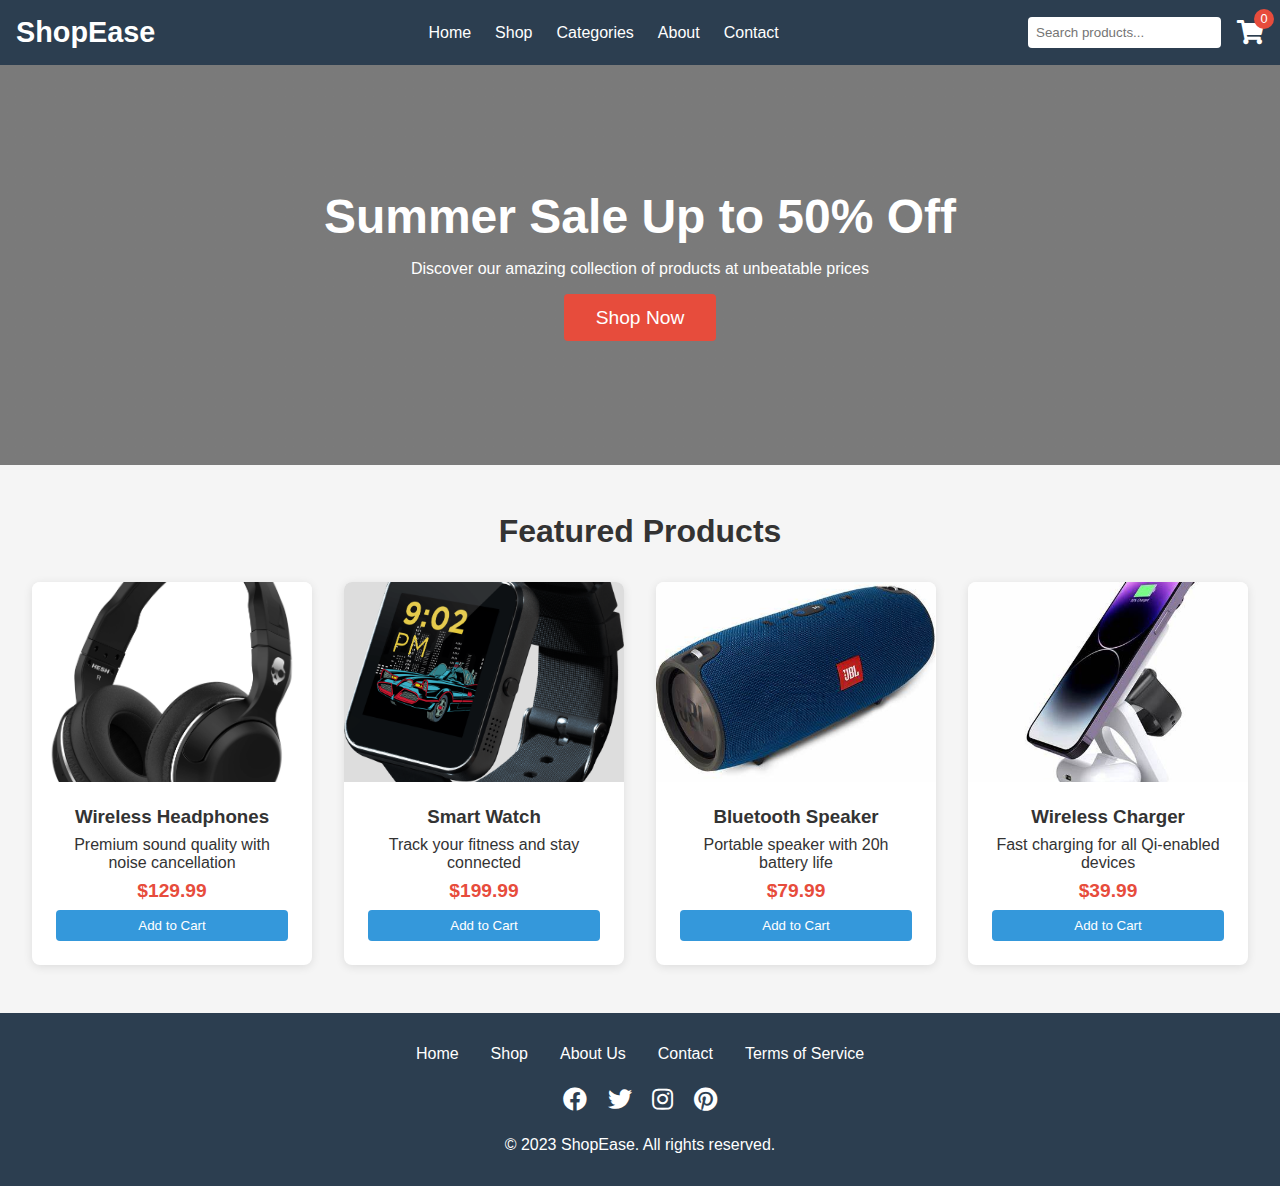
<file: index.html>
<!DOCTYPE html>
<html lang="en">

<head>
    <meta charset="UTF-8">
    <meta name="viewport" content="width=device-width, initial-scale=1.0">
    <title>ShopEase - Your Online Shopping Destination</title>
    <link rel="stylesheet" href="https://cdnjs.cloudflare.com/ajax/libs/font-awesome/5.15.3/css/all.min.css">
    <link rel="stylesheet" href="css/style.css">
</head>

<body>
    <header>
        <div class="logo">ShopEase</div>
        <nav>
            <ul>
                <li><a href="#">Home</a></li>
                <li><a href="#">Shop</a></li>
                <li><a href="#">Categories</a></li>
                <li><a href="#">About</a></li>
                <li><a href="#">Contact</a></li>
            </ul>
        </nav>
        <div class="search-cart">
            <input type="text" placeholder="Search products...">
            <div class="cart-icon" id="cart-icon">
                <i class="fas fa-shopping-cart"></i>
                <span class="cart-count" id="cart-count">0</span>
            </div>
        </div>
    </header>

    <section class="hero">
        <h1>Summer Sale Up to 50% Off</h1>
        <p>Discover our amazing collection of products at unbeatable prices</p>
        <button>Shop Now</button>
    </section>

    <section class="featured">
        <h2>Featured Products</h2>
        <div class="products" id="products">
            <!-- Products will be added dynamically with JavaScript -->
        </div>
    </section>

    <footer>
        <div class="footer-links">
            <a href="#">Home</a>
            <a href="#">Shop</a>
            <a href="#">About Us</a>
            <a href="#">Contact</a>
            <a href="#">Terms of Service</a>
        </div>

        <div class="social-icons">
            <i class="fab fa-facebook"></i>
            <i class="fab fa-twitter"></i>
            <i class="fab fa-instagram"></i>
            <i class="fab fa-pinterest"></i>
        </div>

        <p>&copy; 2023 ShopEase. All rights reserved.</p>
    </footer>

    <!-- Cart Modal -->
    <div class="modal" id="cart-modal">
        <div class="modal-content">
            <div class="modal-header">
                <h2>Your Shopping Cart</h2>
                <span class="close-modal" id="close-modal">&times;</span>
            </div>
            <div class="cart-items" id="cart-items">
                <!-- Cart items will be added dynamically -->
            </div>
            <div class="cart-total" id="cart-total">
                Total: $0.00
            </div>
            <button class="checkout-btn">Proceed to Checkout</button>
        </div>
    </div>

    <!-- Product Detail Modal -->
    <div class="modal" id="product-modal">
        <div class="modal-content">
            <div class="modal-header">
                <h2 id="modal-product-name"></h2>
                <span class="close-modal" id="close-product-modal">&times;</span>
            </div>
            <div class="product-detail-body">
                <div id="modal-product-image" class="modal-product-image"></div>
                <p id="modal-product-description"></p>
                <div class="price" id="modal-product-price"></div>
                <button class="buy-now-btn" id="buy-now-btn">Buy Now</button>

            </div>
        </div>
    </div>


    <script src="js/script.js"></script>
</body>

</html>
</file>
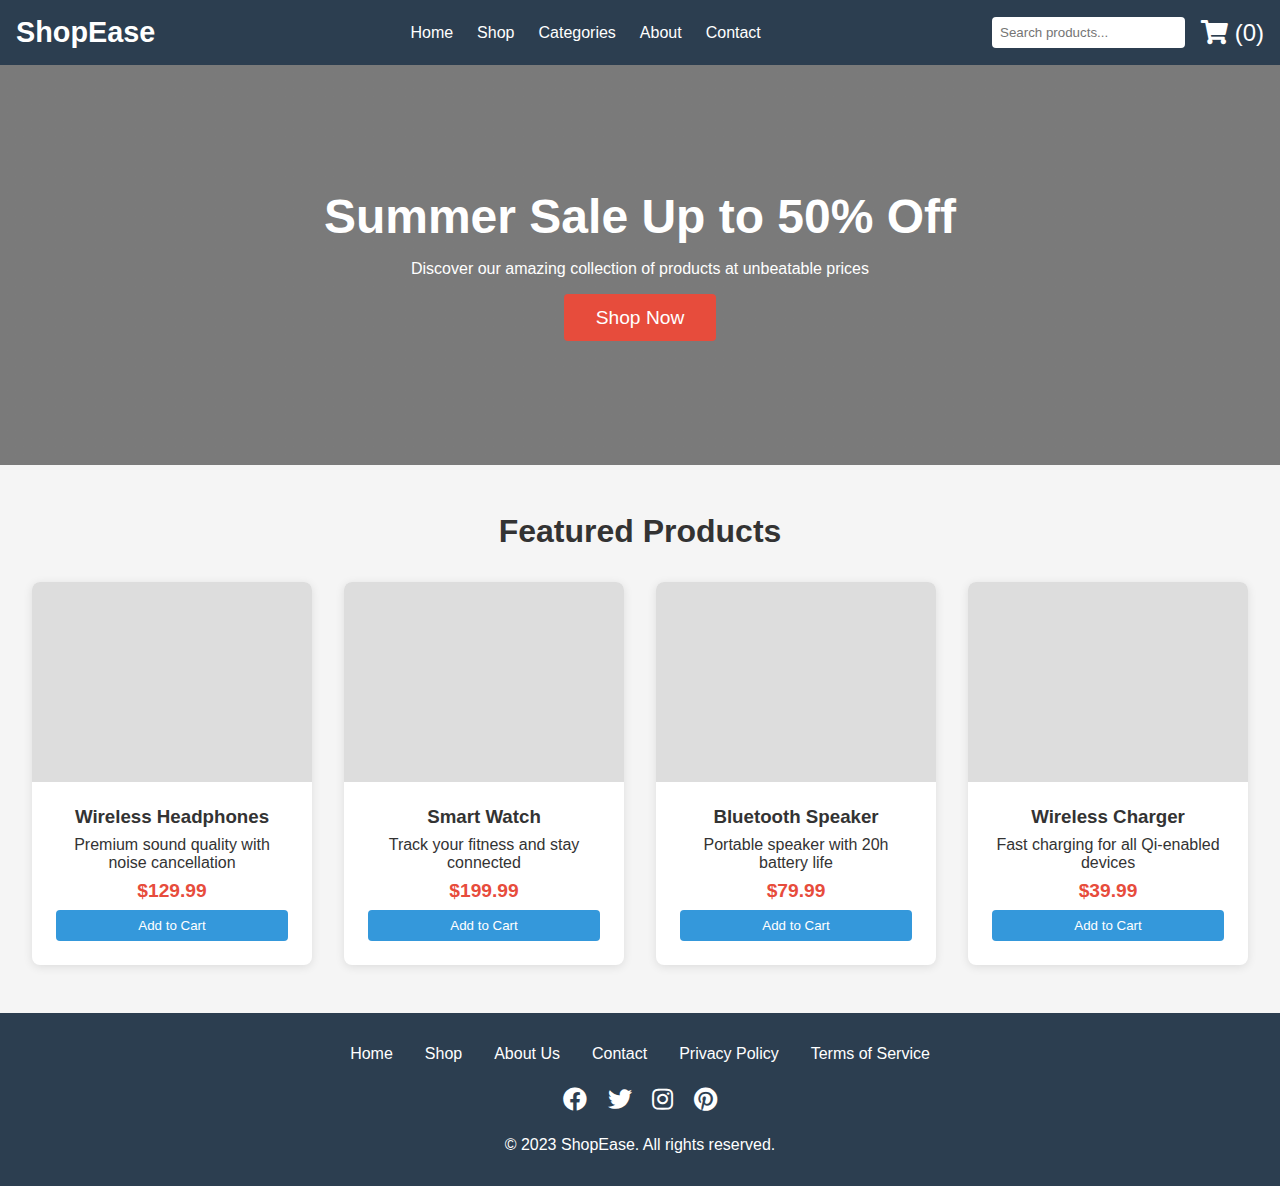
<file: new.html>
<!DOCTYPE html>
<html lang="en">
<head>
    <meta charset="UTF-8">
    <meta name="viewport" content="width=device-width, initial-scale=1.0">
    <title>ShopEase - Your Online Shopping Destination</title>
    <style>
        * {
            margin: 0;
            padding: 0;
            box-sizing: border-box;
            font-family: 'Arial', sans-serif;
        }
        
        body {
            background-color: #f5f5f5;
            color: #333;
        }
        
        header {
            background-color: #2c3e50;
            color: white;
            padding: 1rem;
            display: flex;
            justify-content: space-between;
            align-items: center;
        }
        
        .logo {
            font-size: 1.8rem;
            font-weight: bold;
        }
        
        nav ul {
            display: flex;
            list-style: none;
        }
        
        nav ul li {
            margin-left: 1.5rem;
        }
        
        nav ul li a {
            color: white;
            text-decoration: none;
        }
        
        .search-cart {
            display: flex;
            align-items: center;
        }
        
        .search-cart input {
            padding: 0.5rem;
            border: none;
            border-radius: 4px;
            margin-right: 1rem;
        }
        
        .cart-icon {
            font-size: 1.5rem;
            cursor: pointer;
        }
        
        .hero {
            background-image: linear-gradient(rgba(0,0,0,0.5), rgba(0,0,0,0.5)), url('https://via.placeholder.com/1200x400');
            background-size: cover;
            background-position: center;
            height: 400px;
            display: flex;
            flex-direction: column;
            justify-content: center;
            align-items: center;
            color: white;
            text-align: center;
            padding: 2rem;
        }
        
        .hero h1 {
            font-size: 3rem;
            margin-bottom: 1rem;
        }
        
        .hero button {
            background-color: #e74c3c;
            color: white;
            border: none;
            padding: 0.8rem 2rem;
            font-size: 1.2rem;
            border-radius: 4px;
            cursor: pointer;
            margin-top: 1rem;
        }
        
        .featured {
            padding: 3rem 1rem;
            text-align: center;
        }
        
        .featured h2 {
            margin-bottom: 2rem;
            font-size: 2rem;
        }
        
        .products {
            display: flex;
            flex-wrap: wrap;
            justify-content: center;
            gap: 2rem;
        }
        
        .product-card {
            background-color: white;
            border-radius: 8px;
            overflow: hidden;
            width: 280px;
            box-shadow: 0 2px 10px rgba(0,0,0,0.1);
        }
        
        .product-image {
            height: 200px;
            background-color: #ddd;
            background-size: cover;
            background-position: center;
        }
        
        .product-info {
            padding: 1.5rem;
        }
        
        .product-info h3 {
            margin-bottom: 0.5rem;
        }
        
        .price {
            font-weight: bold;
            color: #e74c3c;
            font-size: 1.2rem;
            margin: 0.5rem 0;
        }
        
        .add-to-cart {
            background-color: #3498db;
            color: white;
            border: none;
            padding: 0.5rem 1rem;
            border-radius: 4px;
            cursor: pointer;
            width: 100%;
        }
        
        footer {
            background-color: #2c3e50;
            color: white;
            padding: 2rem 1rem;
            text-align: center;
        }
        
        .footer-links {
            display: flex;
            justify-content: center;
            gap: 2rem;
            margin-bottom: 1.5rem;
        }
        
        .footer-links a {
            color: white;
            text-decoration: none;
        }
        
        .social-icons {
            margin-bottom: 1.5rem;
        }
        
        .social-icons i {
            font-size: 1.5rem;
            margin: 0 0.5rem;
            cursor: pointer;
        }
    </style>
    <link rel="stylesheet" href="https://cdnjs.cloudflare.com/ajax/libs/font-awesome/5.15.3/css/all.min.css">
</head>
<body>
    <header>
        <div class="logo">ShopEase</div>
        <nav>
            <ul>
                <li><a href="#">Home</a></li>
                <li><a href="#">Shop</a></li>
                <li><a href="#">Categories</a></li>
                <li><a href="#">About</a></li>
                <li><a href="#">Contact</a></li>
            </ul>
        </nav>
        <div class="search-cart">
            <input type="text" placeholder="Search products...">
            <div class="cart-icon">
                <i class="fas fa-shopping-cart"></i> (0)
            </div>
        </div>
    </header>
    
    <section class="hero">
        <h1>Summer Sale Up to 50% Off</h1>
        <p>Discover our amazing collection of products at unbeatable prices</p>
        <button>Shop Now</button>
    </section>
    
    <section class="featured">
        <h2>Featured Products</h2>
        <div class="products">
            <div class="product-card">
                <div class="product-image" style="background-image: url('https://via.placeholder.com/280x200')"></div>
                <div class="product-info">
                    <h3>Wireless Headphones</h3>
                    <p>Premium sound quality with noise cancellation</p>
                    <div class="price">$129.99</div>
                    <button class="add-to-cart">Add to Cart</button>
                </div>
            </div>
            
            <div class="product-card">
                <div class="product-image" style="background-image: url('https://via.placeholder.com/280x200')"></div>
                <div class="product-info">
                    <h3>Smart Watch</h3>
                    <p>Track your fitness and stay connected</p>
                    <div class="price">$199.99</div>
                    <button class="add-to-cart">Add to Cart</button>
                </div>
            </div>
            
            <div class="product-card">
                <div class="product-image" style="background-image: url('https://via.placeholder.com/280x200')"></div>
                <div class="product-info">
                    <h3>Bluetooth Speaker</h3>
                    <p>Portable speaker with 20h battery life</p>
                    <div class="price">$79.99</div>
                    <button class="add-to-cart">Add to Cart</button>
                </div>
            </div>
            
            <div class="product-card">
                <div class="product-image" style="background-image: url('https://via.placeholder.com/280x200')"></div>
                <div class="product-info">
                    <h3>Wireless Charger</h3>
                    <p>Fast charging for all Qi-enabled devices</p>
                    <div class="price">$39.99</div>
                    <button class="add-to-cart">Add to Cart</button>
                </div>
            </div>
        </div>
    </section>
    
    <footer>
        <div class="footer-links">
            <a href="#">Home</a>
            <a href="#">Shop</a>
            <a href="#">About Us</a>
            <a href="#">Contact</a>
            <a href="#">Privacy Policy</a>
            <a href="#">Terms of Service</a>
        </div>
        
        <div class="social-icons">
            <i class="fab fa-facebook"></i>
            <i class="fab fa-twitter"></i>
            <i class="fab fa-instagram"></i>
            <i class="fab fa-pinterest"></i>
        </div>
        
        <p>&copy; 2023 ShopEase. All rights reserved.</p>
    </footer>
</body>
</html>
</file>
<file: css/style.css>
* {
    margin: 0;
    padding: 0;
    box-sizing: border-box;
    font-family: 'Arial', sans-serif;
}

body {
    background-color: #f5f5f5;
    color: #333;
}

header {
    background-color: #2c3e50;
    color: white;
    padding: 1rem;
    display: flex;
    justify-content: space-between;
    align-items: center;
}

.logo {
    font-size: 1.8rem;
    font-weight: bold;
}

nav ul {
    display: flex;
    list-style: none;
}

nav ul li {
    margin-left: 1.5rem;
}

nav ul li a {
    color: white;
    text-decoration: none;
}

.search-cart {
    display: flex;
    align-items: center;
}

.search-cart input {
    padding: 0.5rem;
    border: none;
    border-radius: 4px;
    margin-right: 1rem;
}

.cart-icon {
    font-size: 1.5rem;
    cursor: pointer;
    position: relative;
}

.cart-count {
    position: absolute;
    top: -10px;
    right: -10px;
    background-color: #e74c3c;
    color: white;
    border-radius: 50%;
    width: 20px;
    height: 20px;
    display: flex;
    justify-content: center;
    align-items: center;
    font-size: 0.8rem;
}

.hero {
    background-image: linear-gradient(rgba(0,0,0,0.5), rgba(0,0,0,0.5)), url('https://via.placeholder.com/1200x400');
    background-size: cover;
    background-position: center;
    height: 400px;
    display: flex;
    flex-direction: column;
    justify-content: center;
    align-items: center;
    color: white;
    text-align: center;
    padding: 2rem;
}

.hero h1 {
    font-size: 3rem;
    margin-bottom: 1rem;
}

.hero button {
    background-color: #e74c3c;
    color: white;
    border: none;
    padding: 0.8rem 2rem;
    font-size: 1.2rem;
    border-radius: 4px;
    cursor: pointer;
    margin-top: 1rem;
}

.featured {
    padding: 3rem 1rem;
    text-align: center;
}

.featured h2 {
    margin-bottom: 2rem;
    font-size: 2rem;
}

.products {
    display: flex;
    flex-wrap: wrap;
    justify-content: center;
    gap: 2rem;
}

.product-card {
    background-color: white;
    border-radius: 8px;
    overflow: hidden;
    width: 280px;
    box-shadow: 0 2px 10px rgba(0,0,0,0.1);
    transition: transform 0.3s;
}

.product-card:hover {
    transform: translateY(-5px);
}

.product-image {
    height: 200px;
    background-color: #ddd;
    background-size: cover;
    background-position: center;
}

.product-info {
    padding: 1.5rem;
}

.product-info h3 {
    margin-bottom: 0.5rem;
}

.price {
    font-weight: bold;
    color: #e74c3c;
    font-size: 1.2rem;
    margin: 0.5rem 0;
}

.add-to-cart {
    background-color: #3498db;
    color: white;
    border: none;
    padding: 0.5rem 1rem;
    border-radius: 4px;
    cursor: pointer;
    width: 100%;
    transition: background-color 0.3s;
}

.add-to-cart:hover {
    background-color: #2980b9;
}

.added {
    background-color: #27ae60;
}

footer {
    background-color: #2c3e50;
    color: white;
    padding: 2rem 1rem;
    text-align: center;
}

.footer-links {
    display: flex;
    justify-content: center;
    gap: 2rem;
    margin-bottom: 1.5rem;
}

.footer-links a {
    color: white;
    text-decoration: none;
}

.social-icons {
    margin-bottom: 1.5rem;
}

.social-icons i {
    font-size: 1.5rem;
    margin: 0 0.5rem;
    cursor: pointer;
}

/* Cart Modal */
.modal {
    display: none;
    position: fixed;
    top: 0;
    left: 0;
    width: 100%;
    height: 100%;
    background-color: rgba(0,0,0,0.5);
    z-index: 100;
    justify-content: center;
    align-items: center;
}

.modal-content {
    background-color: white;
    padding: 2rem;
    border-radius: 8px;
    width: 80%;
    max-width: 600px;
    max-height: 80vh;
    overflow-y: auto;
}

.modal-header {
    display: flex;
    justify-content: space-between;
    align-items: center;
    margin-bottom: 1.5rem;
}

.close-modal {
    font-size: 1.5rem;
    cursor: pointer;
}

.cart-items {
    margin-bottom: 1.5rem;
}

.cart-item {
    display: flex;
    justify-content: space-between;
    align-items: center;
    padding: 1rem 0;
    border-bottom: 1px solid #eee;
}

.cart-item-info {
    display: flex;
    align-items: center;
}

.cart-item-image {
    width: 60px;
    height: 60px;
    background-size: cover;
    background-position: center;
    margin-right: 1rem;
}

.cart-item-quantity {
    display: flex;
    align-items: center;
}

.quantity-btn {
    background-color: #eee;
    border: none;
    width: 25px;
    height: 25px;
    border-radius: 4px;
    cursor: pointer;
}

.quantity {
    margin: 0 0.5rem;
}

.remove-item {
    color: #e74c3c;
    cursor: pointer;
    margin-left: 1rem;
}

.cart-total {
    font-weight: bold;
    font-size: 1.2rem;
    text-align: right;
    margin-top: 1rem;
}

.checkout-btn {
    background-color: #27ae60;
    color: white;
    border: none;
    padding: 0.8rem 1.5rem;
    border-radius: 4px;
    cursor: pointer;
    width: 100%;
    font-size: 1rem;
    margin-top: 1rem;
}

/* Product Detail Modal */
.product-detail-body {
    display: flex;
    flex-direction: column;
    gap: 1rem;
}

.modal-product-image {
    width: 100%;
    height: 250px;
    background-size: cover;
    background-position: center;
    border-radius: 8px;
}

.buy-now-btn {
    background-color: #e67e22;
    color: white;
    border: none;
    padding: 0.8rem 1.5rem;
    border-radius: 4px;
    font-size: 1rem;
    cursor: pointer;
    width: 100%;
    transition: background-color 0.3s;
}

.buy-now-btn:hover {
    background-color: #d35400;
}
</file>
